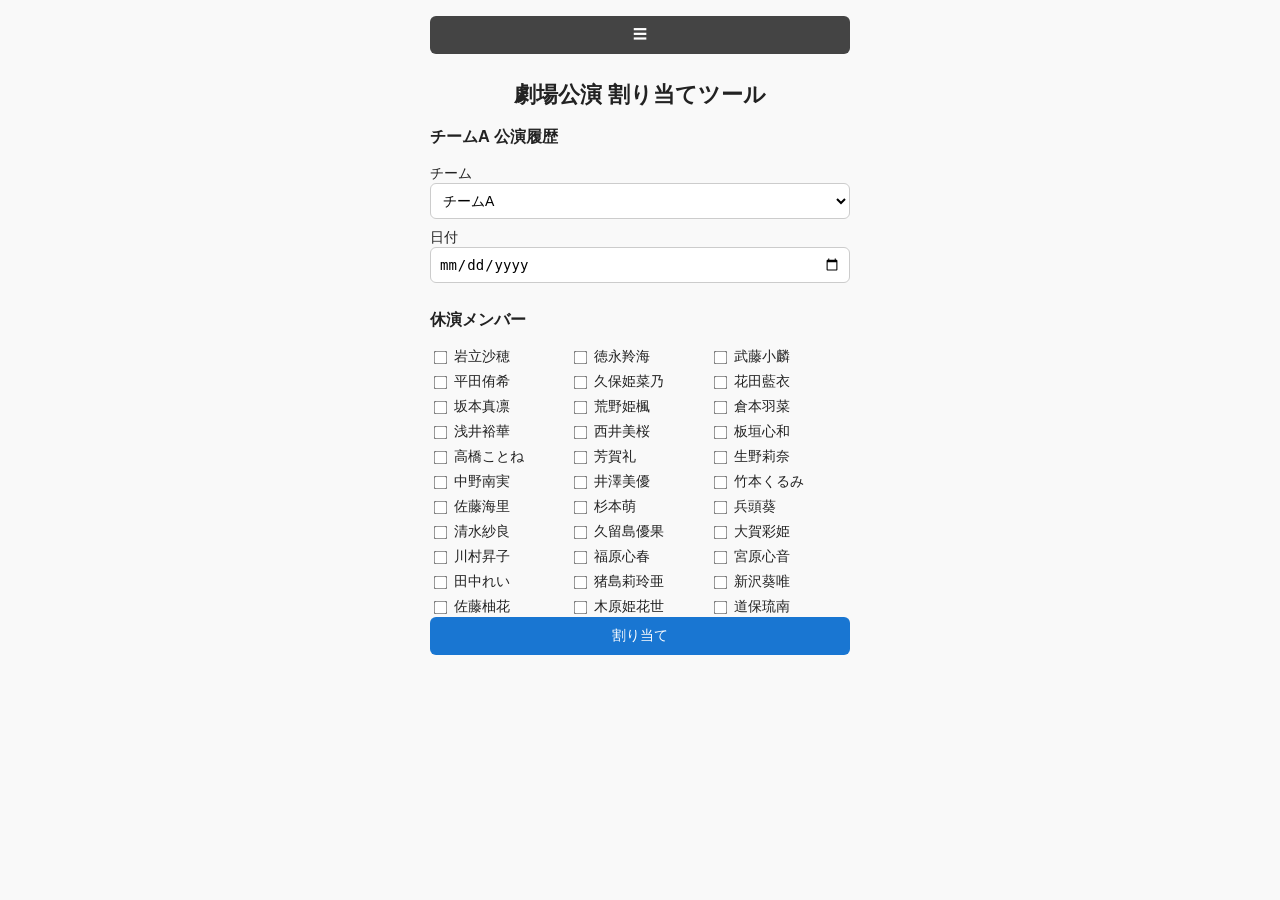
<file: index.html>
<!DOCTYPE html>
<html lang="ja">
<head>
  <meta charset="UTF-8" />
  <meta name="viewport" content="width=device-width, initial-scale=1.0"/>
  <title>劇場公演 割り当てツール</title>

  <link rel="stylesheet" href="style.css" />
</head>

<body>

<!-- ======================
ヘッダー（固定）
====================== -->
<header class="header">
  <button id="menu-btn" class="menu-btn">☰</button>
  <h1>劇場公演 割り当てツール</h1>
</header>

<!-- ======================
サイドメニュー（履歴）
====================== -->
<aside id="sidebar" class="sidebar">
  <div class="sidebar-header">
    <h3>チームA 公演履歴</h3>
  </div>

  <!-- 横比較UIがここに出る -->
  <div id="list-view"></div>
</aside>

<!-- 背景オーバーレイ -->
<div id="overlay"></div>

<!-- ======================
上部コントロール
====================== -->
<div class="controls">

  <label class="control-item">
    チーム
    <select id="team-select">
      <option value="teamA">チームA</option>
      <option value="teamB">チームB</option>
    </select>
  </label>

  <label class="control-item">
    日付
    <input type="date" id="date" />
  </label>

</div>

<!-- ======================
休演チェック
====================== -->
<div class="section">
  <h3>休演メンバー</h3>
  <div id="members" class="members"></div>
</div>

<!-- ======================
実行
====================== -->
<button id="assign-btn" class="main-btn">割り当て</button>

<!-- ======================
結果
====================== -->
<div id="result" class="result"></div>

<!-- JSON出力 -->
<pre id="json-output" class="json-output"></pre>

<script type="module" src="./main.js"></script>

</body>
</html>
</file>
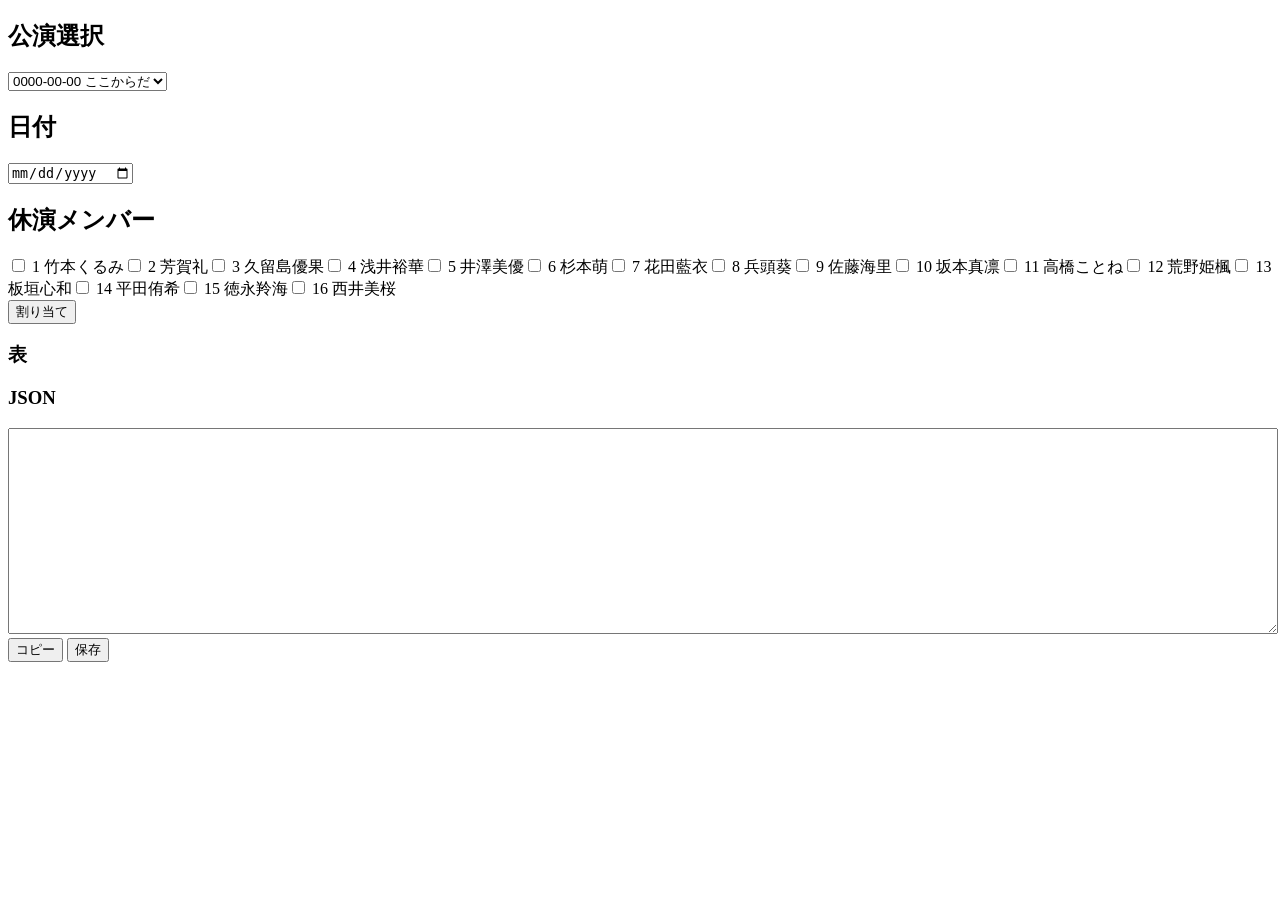
<file: project/index.html>
<!DOCTYPE html>
<html>
<head>
<meta charset="UTF-8">
<title>公演 ポジション割当ツール</title>
</head>
<body>

<h2>公演選択</h2>
<select id="stageSelect"></select>

<h2>日付</h2>
<input type="date" id="date">

<h2>休演メンバー</h2>
<div id="members"></div>

<button onclick="run()">割り当て</button>

<h3>表</h3>
<div id="table"></div>

<h3>JSON</h3>
<textarea id="json" style="width:100%;height:200px;"></textarea>
<button onclick="copyJson()">コピー</button>

<button onclick="save()">保存</button>

<script type="module">
import { basePositions } from "./data.js";
import { assign, getNumber } from "./main.js";
import { saveData } from "./storage.js";

let performances = [];

async function init() {
  const res = await fetch("./performance/performance.json");
  performances = await res.json();

  const select = document.getElementById("stageSelect");

  performances.forEach((p, i) => {
    const option = document.createElement("option");
    option.value = i;
    option.textContent = `${p.date} ${p.stage}`;
    select.appendChild(option);
  });

  const container = document.getElementById("members");

  basePositions.slice(0,16).forEach(p => {
    const label = document.createElement("label");
    label.innerHTML = `<input type="checkbox" value="${p.name}"> ${p.index} ${p.name}`;
    container.appendChild(label);
  });
}

window.run = function () {
  const checked = [...document.querySelectorAll("input:checked")].map(el => el.value);
  const perf = performances[document.getElementById("stageSelect").value];

  const result = assign(checked);

  renderTable(result);
  renderJSON(result, perf);
};

function renderTable(result) {
  const table = document.createElement("table");
  table.border = "1";

  result.forEach((name, i) => {
    const tr = document.createElement("tr");

    const base = basePositions[i];

    tr.innerHTML = `
      <td>${getNumber(i+1)}</td>
      <td>${base.name}ポジ</td>
      <td style="${base.name !== name ? 'color:red' : ''}">${name}</td>
    `;

    table.appendChild(tr);
  });

  const container = document.getElementById("table");
  container.innerHTML = "";
  container.appendChild(table);
}

function renderJSON(result, perf) {
  const data = {
    date: document.getElementById("date").value || perf.date,
    stage: perf.stage,
    positions: result.map((name, i) => ({
      position: `${getNumber(i+1)} ${basePositions[i].name}ポジ`,
      member: name
    }))
  };

  window.currentData = data;

  document.getElementById("json").value =
    JSON.stringify(data, null, 2);
}

window.copyJson = function () {
  const textarea = document.getElementById("json");
  textarea.select();
  document.execCommand("copy");
};

window.save = function () {
  saveData(window.currentData);
  alert("保存しました");
};

init();
</script>

</body>
</html>
</file>
<file: style.css>
body {
  font-family: -apple-system, BlinkMacSystemFont, "Segoe UI", sans-serif;
  margin: 0;
  padding: 16px;
  background: #f9f9f9;
  color: #222;
  max-width: 420px;
  margin-left: auto;
  margin-right: auto;
  font-size: 14px;
}

/* ======================
   ヘッダー
====================== */
header h1 {
  font-size: 1.4rem;
  text-align: center;
  margin-bottom: 12px;
}

/* ======================
   入力UI（統一）
====================== */
select,
input[type="date"] {
  width: 100%;
  padding: 8px;
  font-size: 14px;
  margin-bottom: 10px;
  border-radius: 6px;
  border: 1px solid #ccc;
  box-sizing: border-box;
  background: #fff;
}

/* ======================
   ボタン
====================== */
button {
  width: 100%;
  padding: 10px;
  font-size: 14px;
  background: #1976d2;
  color: white;
  border: none;
  border-radius: 6px;
  margin-bottom: 10px;
}

/* 三本線メニュー */
#menu-btn {
  background: #444;
  font-size: 14px;
}

/* ======================
   チェックボックス（3列）
====================== */
#members {
  display: flex;
  flex-wrap: wrap;
  gap: 6px;
}

.member-label {
  width: calc(33.333% - 6px);
  display: flex;
  align-items: center;
  gap: 4px;
  font-size: 14px;
  white-space: nowrap;
}

.member-label input {
  transform: scale(1.05);
}

.member-name {
  white-space: nowrap;
  overflow: hidden;
  text-overflow: ellipsis;
}

/* ======================
   結果テーブル
====================== */
table {
  width: 100%;
  border-collapse: collapse;
  margin-top: 10px;
  font-size: 14px;
  background: #fff;
}

th, td {
  border: 1px solid #ccc;
  padding: 6px;
  text-align: left;
}

/* ======================
   メニュー表示エリア
====================== */
#list-view {
  display: none;
  margin-top: 10px;
  background: #fff;
  padding: 10px;
  border-radius: 6px;
  box-shadow: 0 2px 6px rgba(0,0,0,0.08);
}

/* ======================
   スマホ最適化
====================== */
@media (max-width: 420px) {

  .member-label {
    font-size: 13px;
  }

  table {
    font-size: 13px;
  }
}
</file>
